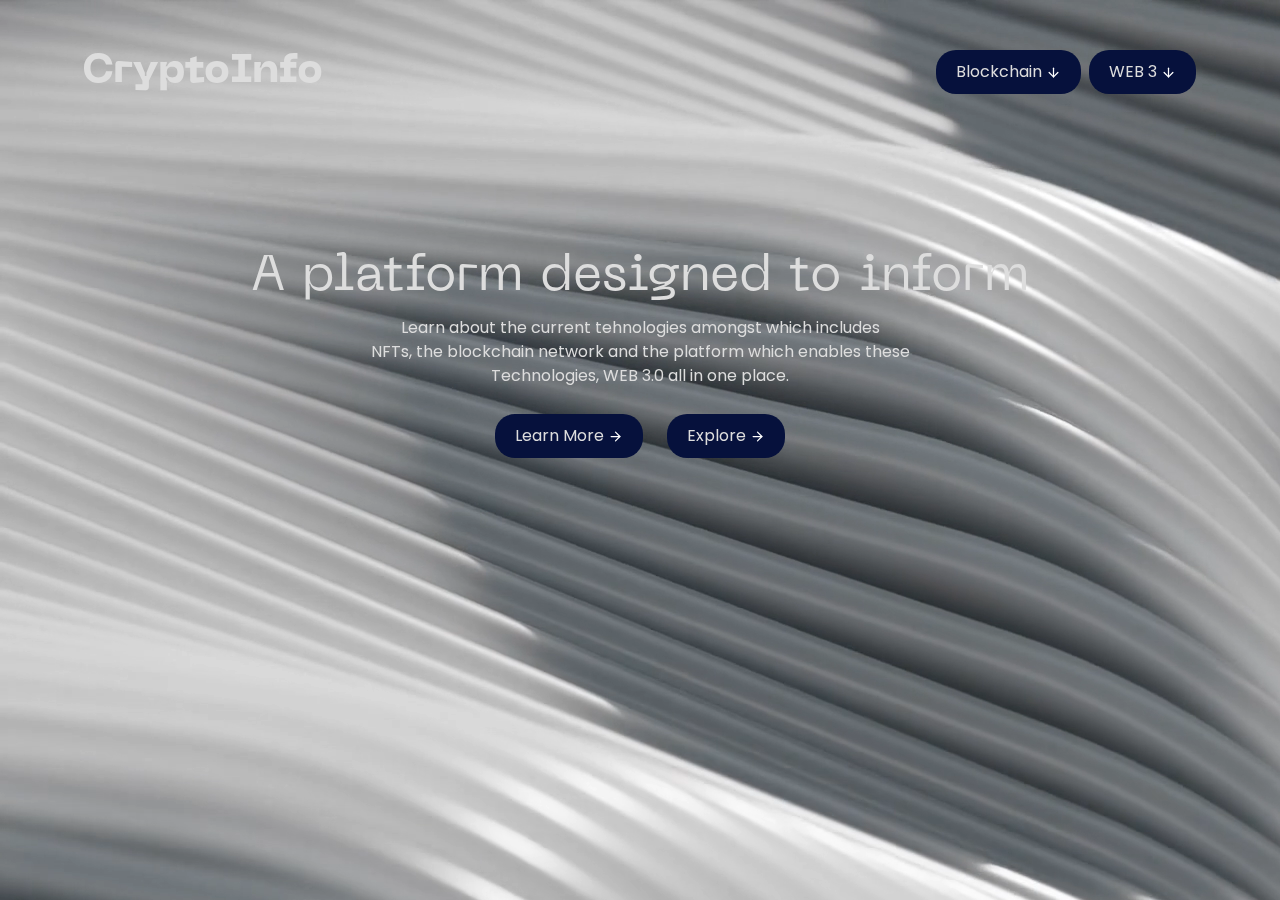
<file: index.html>
<!DOCTYPE html>
<html lang="en">
  <head>
    <meta charset="UTF-8" />
    <meta http-equiv="X-UA-Compatible" content="IE=edge" />
    <meta name="viewport" content="width=device-width, initial-scale=1.0" />
    <link rel="stylesheet" href="./css/bootstrap.css" />
    <link rel="stylesheet" href="./css/style.css" />
    <title>Crypto Info</title>
  </head>
  <body class="home">
    <div class="main-container">
      <section class="intro">
        <div id="background">
          <video
            src="./images/backdrop/productionID_4779866.mp4"
            muted
            loop
            autoplay
            type="video/mp4"
          ></video>
        </div>
        <header
          class="text-center container mb-5 pt-5 pb-5 d-flex justify-content-between"
        >
          <h1>Crypto<span>Info</span></h1>
          <nav>
            <a href="#blockchain" class="smoothScroll"
              >Blockchain <img src="./images/icons/arrow-down.svg" alt=""
            /></a>
            <a href="#web" class="smoothScroll"
              >WEB 3 <img src="./images/icons/arrow-down.svg" alt=""
            /></a>
          </nav>
        </header>

        <div class="intro-text text-center mt-5 pt-5">
          <h1>A platform designed to inform</h1>
          <p>
            Learn about the current tehnologies amongst which includes <br />
            NFTs, the blockchain network and the platform which enables these
            <br />
            Technologies, WEB 3.0 all in one place.
          </p>
          <a
            href="https://medium.com/swlh/a-simple-guide-to-blockchain-technology-4589971e6d03#:~:text=Blockchain%20technology%20is%20a%20type,is%20a%20record%2Dkeeping%20tool."
            >Learn More <img src="./images/icons/arrow-right.svg" alt=""
          /></a>
          <a href="#explore" class="smoothScroll"
            >Explore <img src="./images/icons/arrow-right.svg" alt=""
          /></a>
        </div>
      </section>

      <section
        class="blockchain text-center d-flex justify-content-center flex-column"
      >
        <a href="#" id="blockchain"></a>
        <h1>BlockChain</h1>
        <p>
          Blockchain is a system of recording information in a way that makes it
          difficult or <br />
          impossible to change, hack, or cheat the system. A blockchain is
          essentially a <br />
          digital ledger of transactions that is duplicated and distributed
          across <br />
          the entire network of computer systems on the blockchain.
        </p>
        <div class="tech d-flex">
          <div class="tech-content px-3 pt-3">
            <h1>NFTs</h1>
            <hr />
            <p>
              An NFT is a digital asset that represents real-world objects like
              art, <br />
              music, in-game items and videos. They are bought and sold online,
              frequently with cryptocurrency, <br />
              and they are generally encoded with the same underlying software
              as many cryptos.
            </p>
          </div>
          <div class="tech-content px-3 pt-3">
            <h1>Crypto Currency</h1>
            <hr />
            <p>
              A cryptocurrency is an encrypted data string that denotes a unit
              of currency. <br />
              It is monitored and organized by a peer-to-peer network called a
              blockchain, <br />
              which also serves as a secure ledger of transactions, e.g.,
              buying, selling, <br />
              and transferring.
            </p>
          </div>
        </div>
      </section>
      <section
        class="web3 d-flex justify-content-center flex-column text-center"
      >
        <a href="#" id="web"></a>
        <h1>WEB 3.0</h1>
        <p>
          Web 3 refers to an Internet that is made possible by decentralized
          networks, such as Bitcoin and Ethereum. The new technology of these
          networks is the construction of platforms that no single business can
          control, but everyone can still trust. That is because every user and
          provider of these networks must follow the same set of strict code
          rules, known as consensus protocols. Like the previous version of the
          web, there was no single creator of Web 3. Instead, it has grown as a
          collaboration of different people and organizations building on each
          other. There is the Web3 Foundation, run by the founders of the
          Polkadot network. With Web 3, the network is distributed, so no single
          business manages it, and the dapps(Decentralized applications) built
          over the network are open. The openness of the web used means that no
          single group can control the data or restrict access. Anyone can build
          and connect with different dapps without permission from the central
          company.
        </p>
      </section>
      <section class="explore d-flex justify-content-center flex-column">
        <a href="#" id="explore"></a>
        <div class="explore-text text-center">
          <h1>Explore from a Variety of Crypto Assets</h1>
          <p>
            OpenSea is an online Market place for trading NFTs. <br />
            Binance is an online platform for trading NFTs, Cryptocurrencies
            <br />
            amongstmay other features.
          </p>
          <a href="https://opensea.io"
            >Opensea <img src="./images/icons/Logomark-Blue.svg" alt=""
          /></a>
          <a href="https://www.binance.com"
            >Binance <img src="./images/icons/binance-logo.svg" alt=""
          /></a>
        </div>
        <div class="connect d-flex justify-content-between w-100 mx-auto">
          <div class="connect-items px-3">
            <h5>cryptoinfo.com</h5>
            <p>
              © 2022 cryptoinfo.com <br />
              All Rights Reserved
            </p>
          </div>
          <div class="connect-items px-3">
            <h5>Info</h5>
            <p>Privacy Policy<br />Legal Disclaimer</p>
          </div>
          <div class="connect-items px-3">
            <h5>Explore</h5>
            <p>Contact<br />Listing Information</p>
          </div>
        </div>
      </section>
    </div>

    <script src="main.js"></script>
  </body>
</html>
</file>
<file: css/style.css>
@import url("https://fonts.googleapis.com/css2?family=Poppins:wght@100;200;300;400;500;600;700;800;900&display=swap");
* {
  padding: 0;
  margin: 0;
  font-family: "Poppins";
  -webkit-box-sizing: border-box;
          box-sizing: border-box;
}

@font-face {
  font-family: "Neue Machina";
  font-style: normal;
  font-weight: normal;
  font-display: swap;
  src: url("../fonts/PPNeueMachina-Regular.otf") format("opentype");
}

@font-face {
  font-family: "Neue Machina";
  font-style: normal;
  font-weight: bold;
  font-display: swap;
  src: url("../fonts/PPNeueMachina-Ultrabold.otf") format("opentype");
}

.main-container {
  -ms-scroll-snap-type: y mandatory;
      scroll-snap-type: y mandatory;
  overflow-y: scroll;
  height: 100vh;
}

.main-container section {
  scroll-snap-align: start;
  height: 100vh;
  width: 100%;
  overflow-x: hidden;
}

.main-container .intro {
  overflow-x: hidden;
}

.main-container .intro #background {
  height: 100vh;
  width: 100%;
  -o-object-fit: cover;
     object-fit: cover;
  position: fixed;
  top: 0;
  z-index: -2;
}

.main-container .intro header h1 {
  color: #dddddd;
  font-family: "Neue Machina";
  font-weight: bold;
}

.main-container .intro header h1 span {
  font-family: "Neue Machina";
  font-weight: bold;
}

.main-container .intro header nav a {
  color: #dddddd;
  background-color: #06113c;
  padding: 10px 20px;
  text-decoration: none;
  border-radius: 20px;
  -webkit-box-align: center;
      -ms-flex-align: center;
          align-items: center;
  -webkit-transition: 0.8s ease;
  transition: 0.8s ease;
  -webkit-box-shadow: none;
          box-shadow: none;
  margin: 2px;
  display: inline-block;
}

.main-container .intro header nav a:hover {
  -webkit-box-shadow: 5px 5px #8f73fd;
          box-shadow: 5px 5px #8f73fd;
  -webkit-transform: translateX(-5px);
          transform: translateX(-5px);
  -webkit-transform: translateY(-5px);
          transform: translateY(-5px);
}

.main-container .intro header nav a img {
  width: 15px;
}

.main-container .intro .intro-text {
  color: #dddddd;
}

.main-container .intro .intro-text h1 {
  font-size: 50px;
  font-family: "Neue Machina";
}

.main-container .intro .intro-text a {
  color: #dddddd;
  background-color: #06113c;
  padding: 10px 20px;
  text-decoration: none;
  border-radius: 20px;
  -webkit-box-align: center;
      -ms-flex-align: center;
          align-items: center;
  -webkit-transition: 0.8s ease;
  transition: 0.8s ease;
  -webkit-box-shadow: none;
          box-shadow: none;
  margin: 2px;
  display: inline-block;
  margin: 10px;
}

.main-container .intro .intro-text a:hover {
  -webkit-box-shadow: 5px 5px #8f73fd;
          box-shadow: 5px 5px #8f73fd;
  -webkit-transform: translateX(-5px);
          transform: translateX(-5px);
  -webkit-transform: translateY(-5px);
          transform: translateY(-5px);
}

.main-container .intro .intro-text a img {
  width: 15px;
}

.main-container .blockchain {
  background-image: url("../images/backdrop/salvatore-andrea-santacroce-ubbEoQ2ey9I-unsplash.jpg");
  background-size: cover;
  -webkit-box-align: center;
      -ms-flex-align: center;
          align-items: center;
}

.main-container .blockchain h1 {
  font-family: "Neue Machina";
  font-weight: bold;
  color: #06113c;
}

.main-container .blockchain p {
  color: #dddddd;
}

.main-container .blockchain .tech {
  padding: 0px 300px;
}

.main-container .blockchain .tech .tech-content {
  color: #dddddd;
  width: 390px;
  max-height: 400px;
  -webkit-box-shadow: rgba(50, 50, 93, 0.25) 0px 50px 100px -20px, rgba(0, 0, 0, 0.3) 0px 30px 60px -30px, rgba(10, 37, 64, 0.35) 0px -2px 6px 0px inset;
          box-shadow: rgba(50, 50, 93, 0.25) 0px 50px 100px -20px, rgba(0, 0, 0, 0.3) 0px 30px 60px -30px, rgba(10, 37, 64, 0.35) 0px -2px 6px 0px inset;
  border-radius: 20px;
}

.main-container .blockchain .tech .tech-content h1 {
  font-family: "Neue Machina";
  font-size: 30px;
}

.main-container .blockchain .tech .tech-content hr {
  border: 2px solid #06113c;
  width: 60px;
  margin: 5px auto;
}

.main-container .web3 {
  background-image: url("../images/backdrop/javier-miranda-fUOf_2t8vzQ-unsplash.jpg");
  background-size: cover;
  background-attachment: fixed;
  background-position: center;
  -webkit-box-align: center;
      -ms-flex-align: center;
          align-items: center;
  color: #dddddd;
}

.main-container .web3 h1 {
  color: #dddddd;
  font-weight: bold;
  font-family: "Neue Machina";
  margin-bottom: 20px;
  text-decoration: overline;
}

.main-container .web3 p {
  width: 70%;
}

.main-container .explore {
  background-image: url("../images/backdrop/javier-miranda-MrWOCGKFVDg-unsplash.jpg");
  background-size: cover;
  -webkit-box-align: center;
      -ms-flex-align: center;
          align-items: center;
  color: #dddddd;
}

.main-container .explore .explore-text h1 {
  font-family: "Neue Machina";
  font-weight: bold;
}

.main-container .explore .explore-text a {
  color: #dddddd;
  background-color: #06113c;
  padding: 10px 20px;
  text-decoration: none;
  border-radius: 20px;
  -webkit-box-align: center;
      -ms-flex-align: center;
          align-items: center;
  -webkit-transition: 0.8s ease;
  transition: 0.8s ease;
  -webkit-box-shadow: none;
          box-shadow: none;
  margin: 2px;
  display: inline-block;
}

.main-container .explore .explore-text a:hover {
  -webkit-box-shadow: 5px 5px #8f73fd;
          box-shadow: 5px 5px #8f73fd;
  -webkit-transform: translateX(-5px);
          transform: translateX(-5px);
  -webkit-transform: translateY(-5px);
          transform: translateY(-5px);
}

.main-container .explore .explore-text a img {
  width: 15px;
}

.main-container .explore .connect .connect-items {
  margin-top: 300px;
}

.main-container .explore .connect .connect-items h5 {
  font-family: "Neue Machina";
}

.main-container .explore .connect .connect-items h5,
.main-container .explore .connect .connect-items p {
  font-size: 13px;
}

.main-container .explore .connect .connect-items img {
  width: 30px;
}

@media (max-width: 768px) {
  .intro header h1 {
    font-size: 30px;
    margin: 0 auto;
  }
  .intro header nav {
    display: none;
  }
  .intro .intro-text {
    padding: 0px 0px 0px 0px;
  }
  .blockchain .tech {
    padding: 0px 0px;
    display: -webkit-box;
    display: -ms-flexbox;
    display: flex;
    -webkit-box-orient: vertical;
    -webkit-box-direction: normal;
        -ms-flex-direction: column;
            flex-direction: column;
  }
  .blockchain .tech .tech-content p {
    font-size: 10px;
  }
  .web3 p {
    width: 70%;
    font-size: 13px;
  }
  .explore .explore-text h1 {
    font-size: 23px;
  }
  .explore .explore-text p {
    font-size: 15px;
  }
  .explore connect .connect-items h5 {
    font-size: 8px;
  }
  .explore connect .connect-items h5 p {
    font-size: 11px;
  }
}
/*# sourceMappingURL=style.css.map */
</file>
